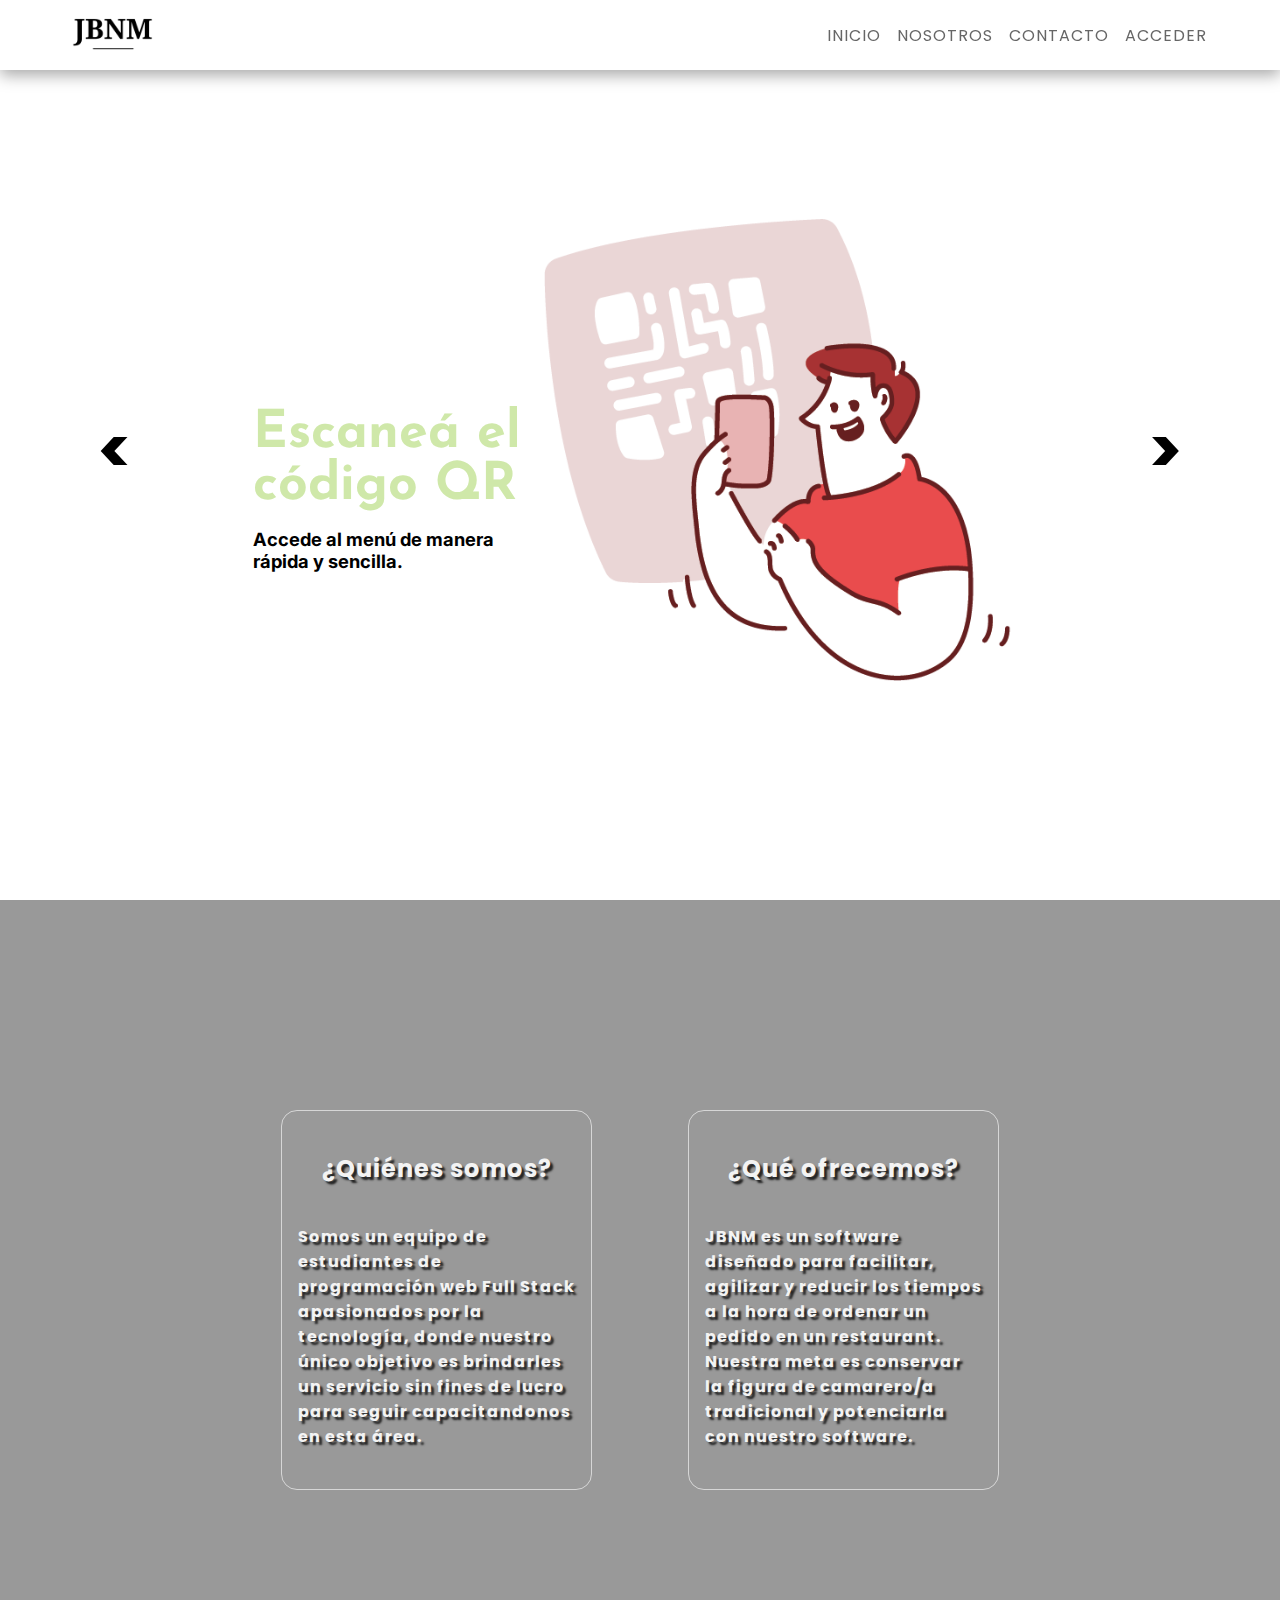
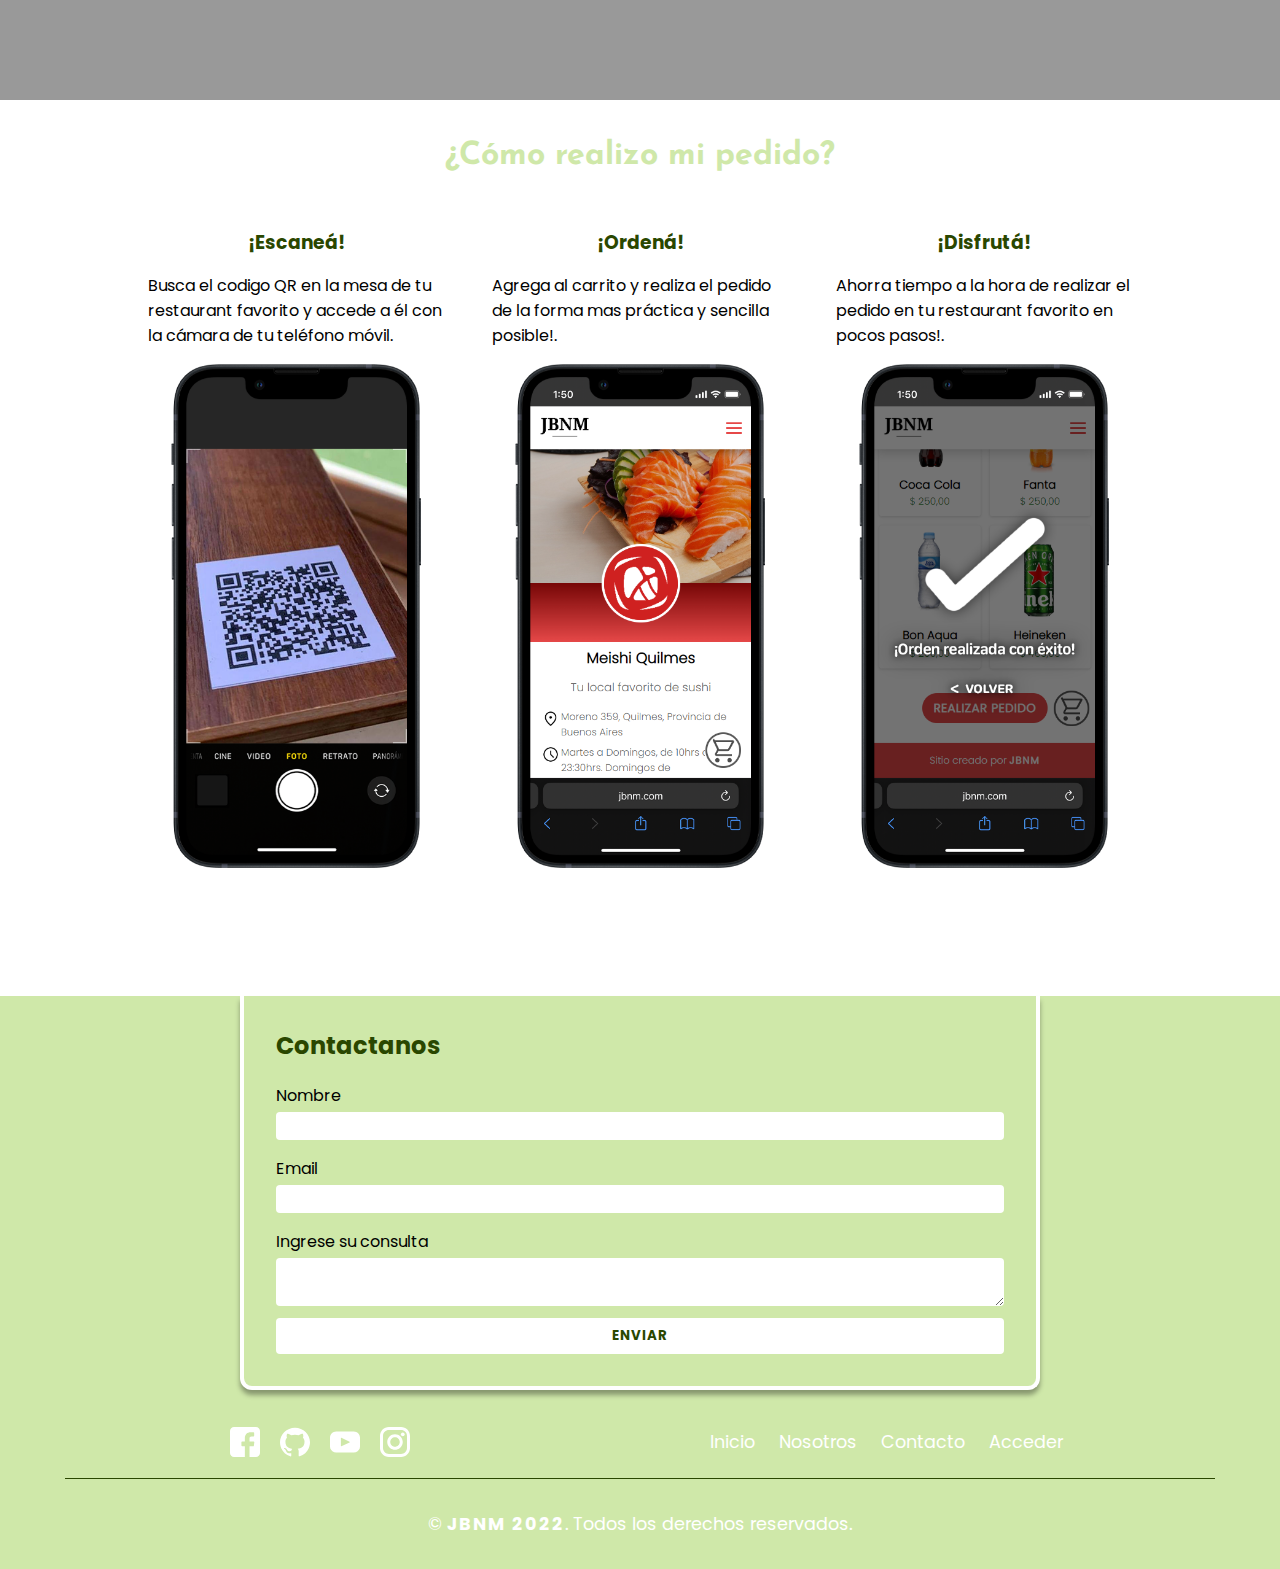
<file: index.html>
<!DOCTYPE html>
<html lang="es">
<head>
    <meta charset="UTF-8">
    <meta http-equiv="X-UA-Compatible" content="IE=edge">
    <meta name="viewport" content="width=device-width, initial-scale=1.0">
    <link rel="stylesheet" href="./styles/styles.css">
    <link rel="icon" href="assets/icons/burgericon.png">
    <title>JBNM</title>
</head>
<body>
    <header class="header">
        <nav class="navbar">
            <div class="flex">
                <a href="#">
                    <img src="assets/images/Blacklogo.png" alt="Logo JBNM" class="nav-logo">
                </a>
                <ul class="nav-menu">
                    <li>
                        <a href="#" class="nav-link">Inicio</a>
                    </li>
                    <li>
                        <a href="about.html" class="nav-link">Nosotros</a>
                    </li>
                    <li>
                        <a href="#form" class="nav-link">Contacto</a>
                    </li>
                    <li>
                        <a href="./login.html" class="nav-link">Acceder</a>
                    </li>
                </ul>
                <div class="hamburger">
                    <span class="bar"></span>
                    <span class="bar"></span>
                    <span class="bar"></span>
                </div>
            </div>
        </nav>
        <div id="headerr"> 
            <ul class="slide">
                <li class="active slider-flex">
                    <div id="slide-text-container">
                        <h2>Escaneá el código QR</h2>
                        <p>Accede al menú de manera rápida y sencilla.</p>
                    </div>
                    <img src="assets/img-slider/slider01.png" alt="Slider 1">
                </li>
                <li class="slider-flex">
                    <div id="slide-text-container">
                        <h2>Realizá tu pedido</h2>
                        <p>Elige y ordena los productos que más te gusten.</p>
                    </div>
                    <img src="assets/img-slider/slider02.png" alt="Slider 2">
                </li>
                <li class="slider-flex">
                    <div id="slide-text-container">
                        <h2>¡Solo queda disfrutar!</h2>
                    </div>
                    <img src="assets/img-slider/slider03.png" alt="Slider 3">
                </li>
            </ul>
                <div class="controls">
                    <button class="prev">&lt;</button>
                    <button class="next">&gt;</button>
                </div>
        </div>
    </header>
    <main>
        <div class="main-width">
            <div class="main-brightness">
            </div>
            <div class="main-grid">
                <section class="main-content">
                    <h2>¿Quiénes somos?</h2>
                    <p>Somos un equipo de estudiantes de programación web Full Stack apasionados por la tecnología, donde nuestro único objetivo es brindarles un servicio sin fines de lucro para seguir capacitandonos en esta área.</p>
                    </section>
                <section class="main-content">
                    <h2>¿Qué ofrecemos?</h2>
                    <p>JBNM es un software diseñado para facilitar, agilizar y reducir los tiempos a la hora de ordenar un pedido en un restaurant. Nuestra meta es conservar la figura de camarero/a tradicional y potenciarla con nuestro software.</p>
                </section>
            </div>
        </div>
        <section class="main-tips">
            <h2 class="section-title">¿Cómo realizo mi pedido?</h2>
            <div class="grid-row">
                <div>
                    <h3>¡Escaneá!</h3>
                    <p>Busca el codigo QR en la mesa de tu restaurant favorito y accede a él con la cámara de tu teléfono móvil.</p>
                    <img src="assets/images/escaneaimg.png" class="main-tips-img" alt="Escanear codigo QR">
                </div>
                <div>
                    <h3>¡Ordená!</h3>
                    <p>Agrega al carrito y realiza el pedido de la forma mas práctica y sencilla posible!.</p>
                    <img src="assets/images/ordenaimg.png" class="main-tips-img" alt="Ordenar pedido">
                </div>
                <div>
                    <h3>¡Disfrutá!</h3>
                    <p>Ahorra tiempo a la hora de realizar el pedido en tu restaurant favorito en pocos pasos!.</p>
                    <img src="assets/images/disfrutaimg.png" class="main-tips-img" alt="Orden confirmada">
                </div>
            </div>
        </section>
    </main>
    <footer>
        <form action="" id="form">
            <h3>Contactanos</h3>
            <label for="name-contact">Nombre</label>
            <input 
                type="text"
                name="name"
                id="name-contact"
                required
                minlength="3"
                maxlength="50"
            >
            <label for="">Email</label>
            <input
                id="email-contact"
                type="email"
                name="email"
                required
                minlength="8"
                >
            <label for="contact-area">Ingrese su consulta</label>
            <textarea 
                name="contact" 
                id="contact-area" 
                required 
                placeholder="Buenas, mi consulta es...">
            </textarea>
            <button>Enviar</button>
        </form>
        <div class="nav-social">
            <ul class="nav-footer">
                <li><a href="#">Inicio</a></li>
                <li><a href="about.html">Nosotros</a></li>
                <li><a href="#form">Contacto</a></li>
                <li><a href="login.html">Acceder</a></li>
            </ul>
            <div class="social">
                <a href="#" 
                    class="facebook" 
                    title="Seguinos en Facebook" 
                    target="_blank">
                </a>
                <a href="#" 
                    class="github" 
                    title="Seguinos en Github" 
                    target="_blank">
                </a>
                <a href="#" 
                    class="youtube" 
                    title="Suscribite a Youtube" 
                    target="_blank">
                </a>
                <a href="#" 
                    class="instagram" 
                    title="Seguinos en Instagram" 
                    target="_blank">
                </a>
            </div>
        </div>
        <p class="copy">
            &copy; <strong>JBNM 2022</strong>. Todos los derechos reservados.
        </p>
    </footer>
    <script src="./scripts/main.js"></script>
</body>
</html>
</file>
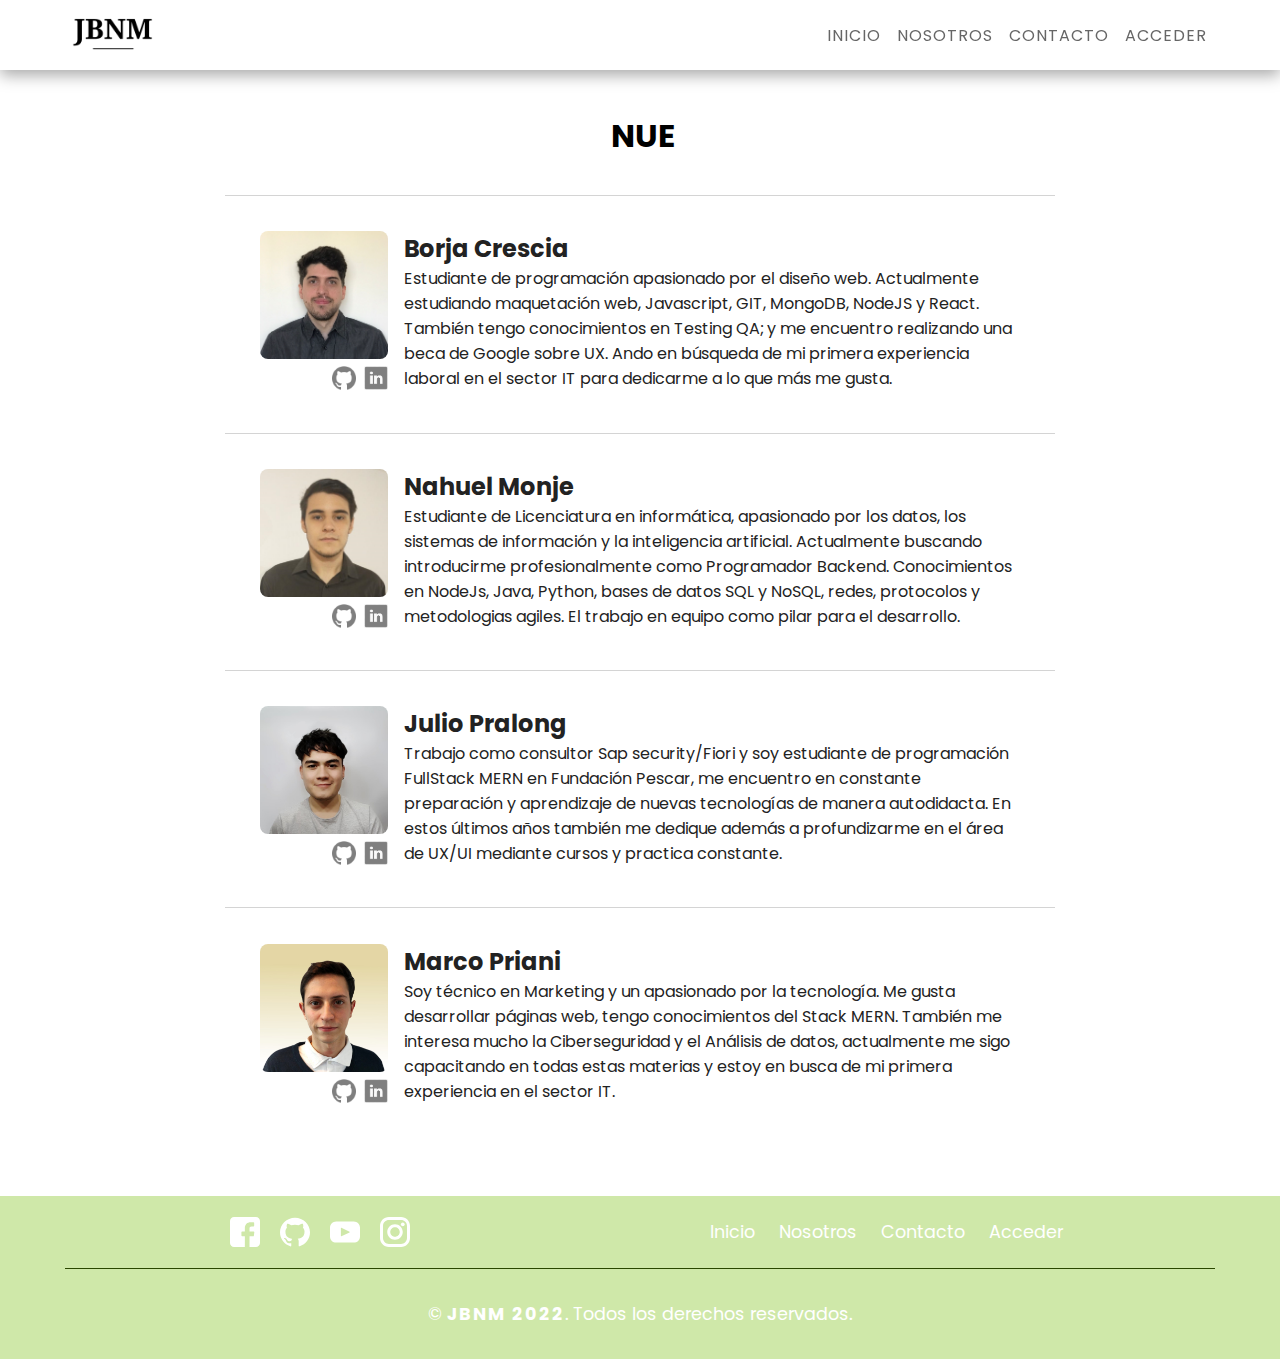
<file: about.html>
<!DOCTYPE html>
<html lang="es">
<head>
    <meta charset="UTF-8">
    <meta http-equiv="X-UA-Compatible" content="IE=edge">
    <meta name="viewport" content="width=device-width, initial-scale=1.0">
    <link rel="stylesheet" href="styles/styles.css">
    <link rel="icon" href="assets/icons/burgericon.png">
    <title>JBNM - Sobre nosotros</title>
</head>
<body>
    <header class="header about">
        <nav class="navbar">
            <div class="flex">
                <a href="#">
                    <img src="assets/images/Blacklogo.png" alt="Logo JBNM" class="nav-logo">
                </a>
                <ul class="nav-menu">
                    <li>
                        <a href="index.html" class="nav-link">Inicio</a>
                    </li>
                    <li>
                        <a href="#" class="nav-link">Nosotros</a>
                    </li>
                    <li>
                        <a href="index.html#form" class="nav-link">Contacto</a>
                    </li>
                    <li>
                        <a href="login.html" class="nav-link">Acceder</a>
                    </li>
                </ul>
                <div class="hamburger">
                    <span class="bar"></span>
                    <span class="bar"></span>
                    <span class="bar"></span>
                </div>
            </div>
        </nav>
    </header>
    <main class="about-width">
        <h1 id="sobre-nosotros">NUESTRO EQUIPO</h1>
        <!-- Sobre nosotros - cada integrante -->
        <section>
            <ul class="box-integrantes">
                <!-- Borja -->
                <li class="flex-card" style="border-top: 1px solid rgb(212, 212, 212);">
                    <div>
                        <img src="assets/images/borja.jpeg" class="foto-perfil" alt="Foto del desarrollador Borja">
                        <div class="icons-flex">
                            <a href="https://github.com/borja-crescia" target="_blank">
                            <img src="assets/icons/github.png" alt="Icono github" class="iconos">
                            </a>
                            <a href="https://www.linkedin.com/in/borja-crescia" 
                            target="_blank">
                            <img src="assets/icons/linkedin.png" alt="Icono linkedin" class="iconos">
                            </a>
                        </div>
                    </div>
                    <div>
                        <h2>Borja Crescia</h2>
                        <p>Estudiante de programación apasionado por el diseño web. Actualmente estudiando maquetación web, Javascript, GIT, MongoDB, NodeJS y React. También tengo conocimientos en Testing QA; y me encuentro realizando una beca de Google sobre UX. Ando en búsqueda de mi primera experiencia laboral en el sector IT para dedicarme a lo que más me gusta.</p>
                    </div>
                </li>
                <!-- Nahuel -->
                <li class="flex-card">
                    <div>
                        <img src="assets/images/Foto_corriculum_cortada_fondo_blanco.jpg" class="foto-perfil" alt="Foto del desarrollador Nahuel">
                        <div class="icons-flex">
                            <a href="https://github.com/monjenahuel" target="_blank">
                            <img src="assets/icons/github.png" alt="Icono github" class="iconos">
                            </a>
                            <a href="https://www.linkedin.com/in/monjenahuel/" target="_blank">
                            <img src="assets/icons/linkedin.png" alt="Icono linkedin" class="iconos">
                            </a>
                        </div>
                    </div>
                    <div>
                        <h2>Nahuel Monje</h2>
                        <p>Estudiante de Licenciatura en informática, apasionado por los datos, los sistemas de información y la inteligencia artificial. Actualmente buscando introducirme profesionalmente como Programador Backend. Conocimientos en NodeJs, Java, Python, bases de datos SQL y NoSQL, redes, protocolos y metodologias agiles. El trabajo en equipo como pilar para el desarrollo.</p>
                    </div>
                </li>
                <!-- Julio -->
                <li class="flex-card">
                    <div>
                        <img src="assets/images/pwp.jpg" class="foto-perfil" alt="Foto del desarrollador Julio">
                        <div class="icons-flex">
                            <a href="https://github.com/JulioPralong" target="_blank">
                            <img src="assets/icons/github.png" alt="Icono github" class="iconos">
                            </a>
                            <a href="https://www.linkedin.com/in/julio-m-pralong-developer" target="_blank">
                            <img src="assets/icons/linkedin.png" alt="Icono linkedin" class="iconos">
                            </a>
                        </div>
                    </div>
                    <div>
                        <h2>Julio Pralong</h2>
                        <p>Trabajo como consultor Sap security/Fiori  y soy estudiante de programación FullStack MERN en Fundación Pescar, me encuentro en constante preparación y aprendizaje de nuevas tecnologías de manera autodidacta. En estos últimos años también me dedique además a profundizarme en el área de UX/UI mediante cursos y practica constante.</p>
                    </div>
                </li>
                <!-- Marco -->
                <li class="flex-card" style="border-bottom: none;">
                    <div>
                        <img src="assets/images/marco-foto.jpeg" class="foto-perfil" alt="Foto del desarrollador Marco">
                        <div class="icons-flex">
                            <a href="https://github.com/MarcoPriani" target="_blank">
                            <img src="assets/icons/github.png" alt="Icono github" class="iconos">
                            </a>
                            <a href="https://github.com/MarcoPriani" target="_blank">
                            <img src="assets/icons/linkedin.png" alt="Icono linkedin" class="iconos">
                            </a>
                        </div>
                    </div>
                    <div>
                        <h2>Marco Priani</h2>
                        <p>Soy técnico en Marketing y un apasionado por la tecnología. Me gusta desarrollar páginas web, tengo conocimientos del Stack MERN. También me interesa mucho la Ciberseguridad y el Análisis de datos, actualmente me sigo capacitando en todas estas materias y estoy en busca de mi primera experiencia en el sector IT.</p>
                    </div>
                </li>
            </ul>
        </section>
    </main>
    <footer>
        <div class="nav-social">
            <ul class="nav-footer">
                <li><a href="index.html">Inicio</a></li>
                <li><a href="#">Nosotros</a></li>
                <li><a href="index.html#form">Contacto</a></li>
                <li><a href="login.html">Acceder</a></li>
            </ul>
            <div class="social">
                <a href="#" 
                    class="facebook" 
                    title="Seguinos en Facebook" 
                    target="_blank">
                </a>
                <a href="#" 
                    class="github" 
                    title="Seguinos en Github" 
                    target="_blank">
                </a>
                <a href="#" 
                    class="youtube" 
                    title="Suscribite a Youtube" 
                    target="_blank">
                </a>
                <a href="#" 
                    class="instagram" 
                    title="Seguinos en Instagram" 
                    target="_blank">
                </a>
            </div>
        </div>
        <p class="copy">
            &copy; <strong>JBNM 2022</strong>. Todos los derechos reservados.
        </p>
    </footer>
    <script src="scripts/write.js"></script>
    <script src="scripts/main.js"></script>
</body>
</html>
</file>
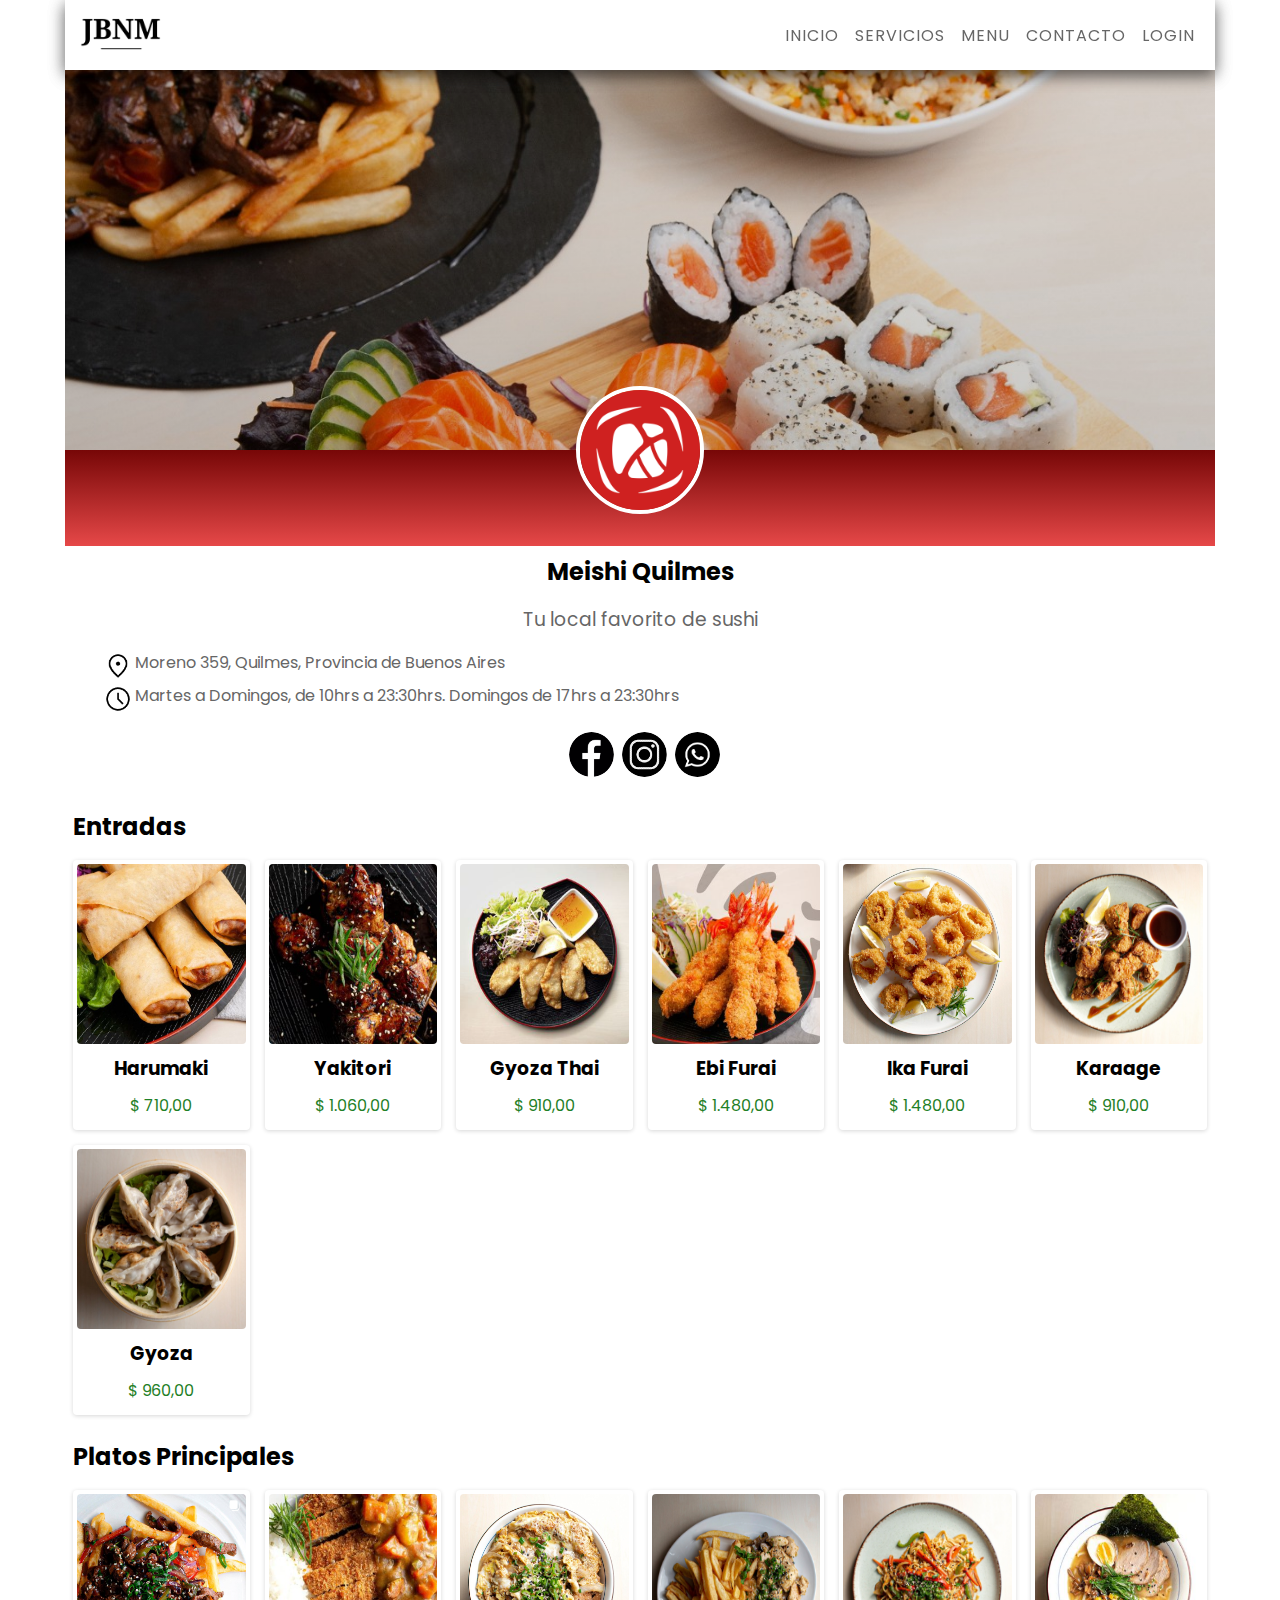
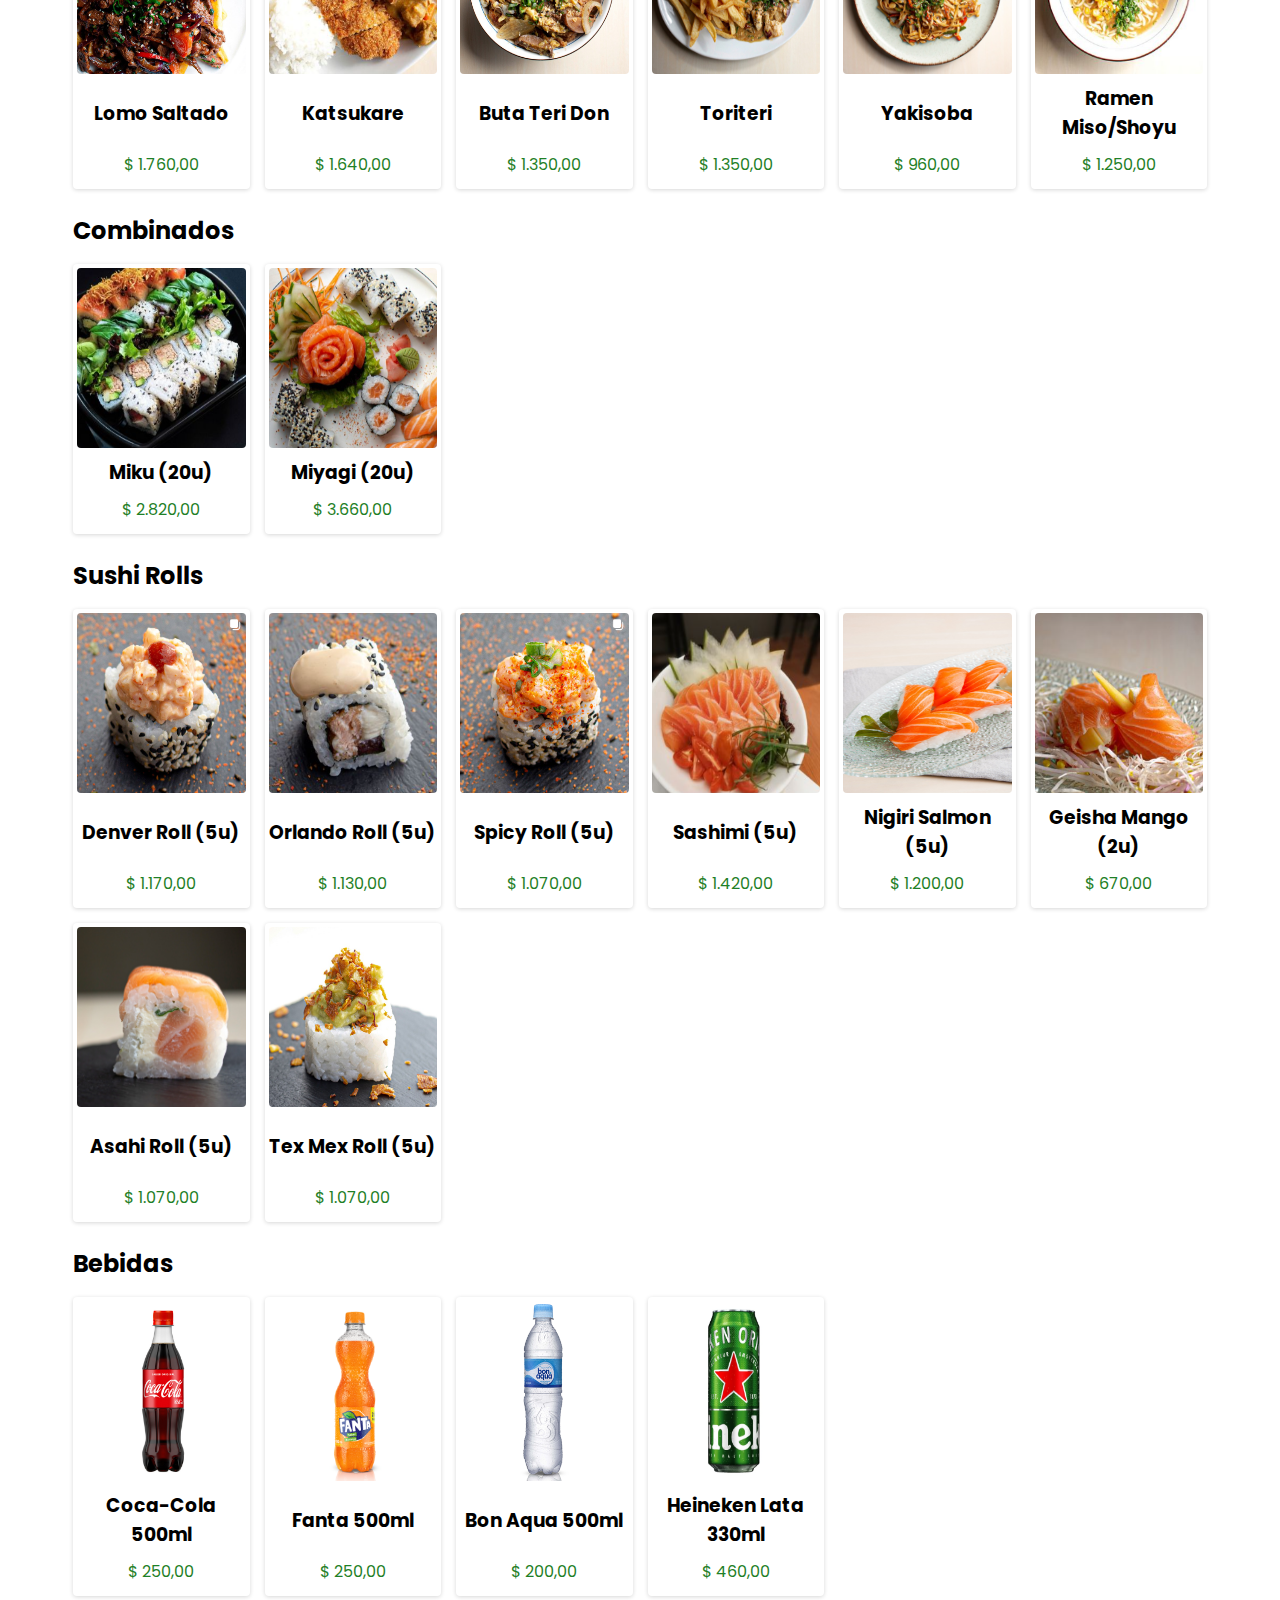
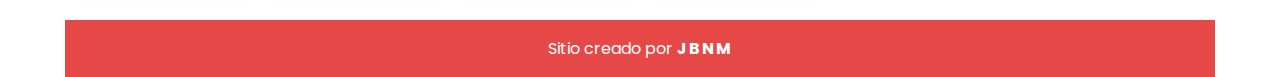
<file: menus.html>
<!DOCTYPE html>
<html lang="es">
<head>
    <meta charset="UTF-8">
    <meta http-equiv="X-UA-Compatible" content="IE=edge">
    <meta name="viewport" content="width=device-width, initial-scale=1.0">
    <title>JBNM Menú</title>
    <link rel="stylesheet" href="styles/menus.css">
</head>
<body>
    <header class="menu-header">
        <nav class="nav container" id="nav">
            <div class="flex-1">
                <div>
                    <a href="index.html">
                        <img src="assets/images/Blacklogo.png" alt="Logo JBNM" class="nav-logo">
                    </a>
                </div>
                <ul class="nav-items">
                    <li><a href="index.html">Inicio</a></li>
                    <li><a href="#">Servicios</a></li>
                    <li><a href="#">Menu</a></li>
                    <li><a href="#form">Contacto</a></li>
                    <li class="a-last-child"><a href="#">Login</a></li>
                </ul>
            </div>
            <div class="flex-2">
                <a href="index.html">
                    <img src="assets/images/Blacklogo.png" alt="Logo JBNM" class="nav-logo">
                </a>
                <a href="#nav" class="nav-hamb">
                    <img src="assets/icons/open-menu.png" alt="Icono Menu">
                </a>
            </div>
        </nav>
    </header>
    <main>
        <section>
            <article>
                <div class="background-logo">
                    <img src="assets/images/sushiavatar.jpg" alt="Logo Meishi Sushi" class="local-logo">
                </div>
                <div class="local-container">
                    <h2 class="local-title center">Meishi Quilmes</h2>
                    <h3 class="local-p center">Tu local favorito de sushi</h3>
                    <div class="info-container">
                        <p class="local-p"> <img src="assets/icons/locationicon.png" alt="Localizacion Icon" class="local-location"> Moreno 359, Quilmes, Provincia de Buenos&nbsp;Aires</p>
                        <p class="local-p"> <img src="assets/icons/timeicon.png" alt="Localizacion Icon" class="local-location"> Martes a Domingos, de 10hrs a 23:30hrs. Domingos de 17hrs&nbsp;a&nbsp;23:30hrs</p>
                    </div>
                    <div class="social-local-container">
                        <div class="social-local">
                            <a href="#" 
                                class="facebook-local"
                                title="Seguinos en Facebook"
                                target="_blank">
                            </a>
                            <a href="#" 
                                class="instagram-local"
                                title="Seguinos en Instagram"
                                target="_blank">
                            </a>
                            <a href="#" 
                                class="whatsapp-local"
                                title="Contactanos por Whatsapp"
                                target="_blank">
                            </a>
                        </div>
                    </div>
                </div>
            </article>
        </section>
        <section>
            <h3 id="category-title">Entradas</h3>
            <div class="product-grid small">
                <div class="local-product">
                    <img src="assets/images/sushiharumaki.png" alt="Harumaki" class="image-container">
                    <h3>Harumaki</h3>
                    <p>$ 710,00</p>
                </div>
                <div class="local-product">
                    <img src="assets/images/sushiyakitori.png" alt="Yakitori" class="image-container">
                    <h3>Yakitori</h3>
                    <p>$ 1.060,00</p>
                </div>
                <div class="local-product">
                    <img src="assets/images/sushigyozathai.png" alt="Gyoza Thai" class="image-container">
                    <h3>Gyoza Thai</h3>
                    <p>$ 910,00</p>
                </div>
                <div class="local-product">
                    <img src="assets/images/sushiebifurai.png" alt="Ebi Furai" class="image-container">
                    <h3>Ebi Furai</h3>
                    <p>$ 1.480,00</p>
                </div>
                <div class="local-product">
                    <img src="assets/images/sushiikafurai.jpg" alt="Ika Furai" class="image-container">
                    <h3>Ika Furai</h3>
                    <p>$ 1.480,00</p>
                </div>
                <div class="local-product">
                    <img src="assets/images/sushikaraage.jpg" alt="Karaage" class="image-container">
                    <h3>Karaage</h3>
                    <p>$ 910,00</p>
                </div>
                <div class="local-product">
                    <img src="assets/images/sushigyoza.jpg" alt="Gyoza" class="image-container">
                    <h3>Gyoza</h3>
                    <p>$ 960,00</p>
                </div>
            </div>
        </section>
        <section>
            <h3 id="category-title">Platos Principales</h3>
            <div class="product-grid small">
                <div class="local-product">
                    <img src="assets/images/sushilomosaltado.png" alt="Lomo Saltado" class="image-container">
                    <h3>Lomo Saltado</h3>
                    <p>$ 1.760,00</p>
                </div>
                <div class="local-product">
                    <img src="assets/images/sushikatsukare.png" alt="Katsu Kare" class="image-container">
                    <h3>Katsukare</h3>
                    <p>$ 1.640,00</p>
                </div>
                <div class="local-product">
                    <img src="assets/images/sushibutateridon.jpg" alt="Buta Teri Don" class="image-container">
                    <h3>Buta Teri Don</h3>
                    <p>$ 1.350,00</p>
                </div>
                <div class="local-product">
                    <img src="assets/images/sushitoriteri.jpg" alt="Toriteri" class="image-container"> 
                    <h3>Toriteri</h3>
                    <p>$ 1.350,00</p>
                </div>
                <div class="local-product">
                    <img src="assets/images/sushiyakisoba.jpg" alt="Yakisoba" class="image-container">
                    <h3>Yakisoba</h3>
                    <p>$ 960,00</p>
                </div>
                <div class="local-product">
                    <img src="assets/images/sushiramen.png" alt="Ramen Miso/Shoyu" class="image-container">
                    <h3>Ramen Miso/Shoyu</h3>
                    <p>$ 1.250,00</p>
                </div>
            </div>
        </section>
        <section>
            <h3 id="category-title">Combinados</h3>
            <div class="product-grid small">
                <div class="local-product">
                    <img src="assets/images/sushimiku.png" alt="Miku" class="image-container">
                    <h3>Miku (20u)</h3>
                    <p>$ 2.820,00</p>
                </div>
                <div class="local-product">
                    <img src="assets/images/sushimiyagi.png" alt="Miyagi" class="image-container">
                    <h3>Miyagi (20u)</h3>
                    <p>$ 3.660,00</p>
                </div>
            </div>
        </section>
        <section>
            <h3 id="category-title">Sushi Rolls</h3>
            <div class="product-grid small">
                <div class="local-product">
                    <img src="assets/images/sushidenver.png" alt="Denver Roll" class="image-container">
                    <h3>Denver Roll (5u)</h3>
                    <p>$ 1.170,00</p>
                </div>
                <div class="local-product">
                    <img src="assets/images/sushiorlando.png" alt="Orlando Roll" class="image-container">
                    <h3>Orlando Roll (5u)</h3>
                    <p>$ 1.130,00</p>
                </div>
                <div class="local-product">
                    <img src="assets/images/sushispicy.png" alt="Spicy Roll" class="image-container">
                    <h3>Spicy Roll (5u)</h3>
                    <p>$ 1.070,00</p>
                </div>
                <div class="local-product">
                    <img src="assets/images/sushisashimi.png" alt="Sashimi" class="image-container">
                    <h3>Sashimi (5u)</h3>
                    <p>$ 1.420,00</p>
                </div>
                <div class="local-product">
                    <img src="assets/images/sushinigiri.jpg" alt="Nigiri" class="image-container">
                    <h3>Nigiri Salmon (5u)</h3>
                    <p>$ 1.200,00</p>
                </div>
                <div class="local-product">
                    <img src="assets/images/sushigeisha.png" alt="Geisha" class="image-container">
                    <h3>Geisha Mango (2u)</h3>
                    <p>$ 670,00</p>
                </div>
                <div class="local-product">
                    <img src="assets/images/sushiasahi.png" alt="Asahi Roll" class="image-container">
                    <h3>Asahi Roll (5u)</h3>
                    <p>$ 1.070,00</p>
                </div>
                <div class="local-product">
                    <img src="assets/images/sushitexmex.png" alt="Tex Mex Roll" class="image-container">
                    <h3>Tex Mex Roll (5u)</h3>
                    <p>$ 1.070,00</p>
                </div>
            </div>
        </section>
        <section>
            <h3 id="category-title">Bebidas</h3>
            <div class="product-grid small">
                <div class="local-product">
                    <img src="assets/images/sushicoca.png" alt="Coca-Cola" class="image-container">
                    <h3>Coca-Cola 500ml</h3>
                    <p>$ 250,00</p>
                </div>
                <div class="local-product">
                    <img src="assets/images/sushifanta.png" alt="Fanta" class="image-container">
                    <h3>Fanta 500ml</h3>
                    <p>$ 250,00</p>
                </div>
                <div class="local-product">
                    <img src="assets/images/sushiagua.png" alt="Agua Bon Aqua" class="image-container">
                    <h3>Bon Aqua 500ml</h3>
                    <p>$ 200,00</p>
                </div>
                <div class="local-product">
                    <img src="assets/images/sushiheineken.png" alt="Heineken" class="image-container">
                    <h3>Heineken Lata 330ml</h3>
                    <p>$ 460,00</p>
                </div>
            </div>
        </section>
        <section>
            <button class="buy-button">REALIZAR PEDIDO</button>
        </section>
        <section>
            <img src="assets/icons/cart.png" alt="Ver Mi Carrito" class="cart">
        </section>
    </main>
    <footer>
        <section>
            <p>Sitio creado por <strong style="letter-spacing: 2px;">JBNM</strong></p>
        </section>
    </footer>
</body>
</html>
</file>
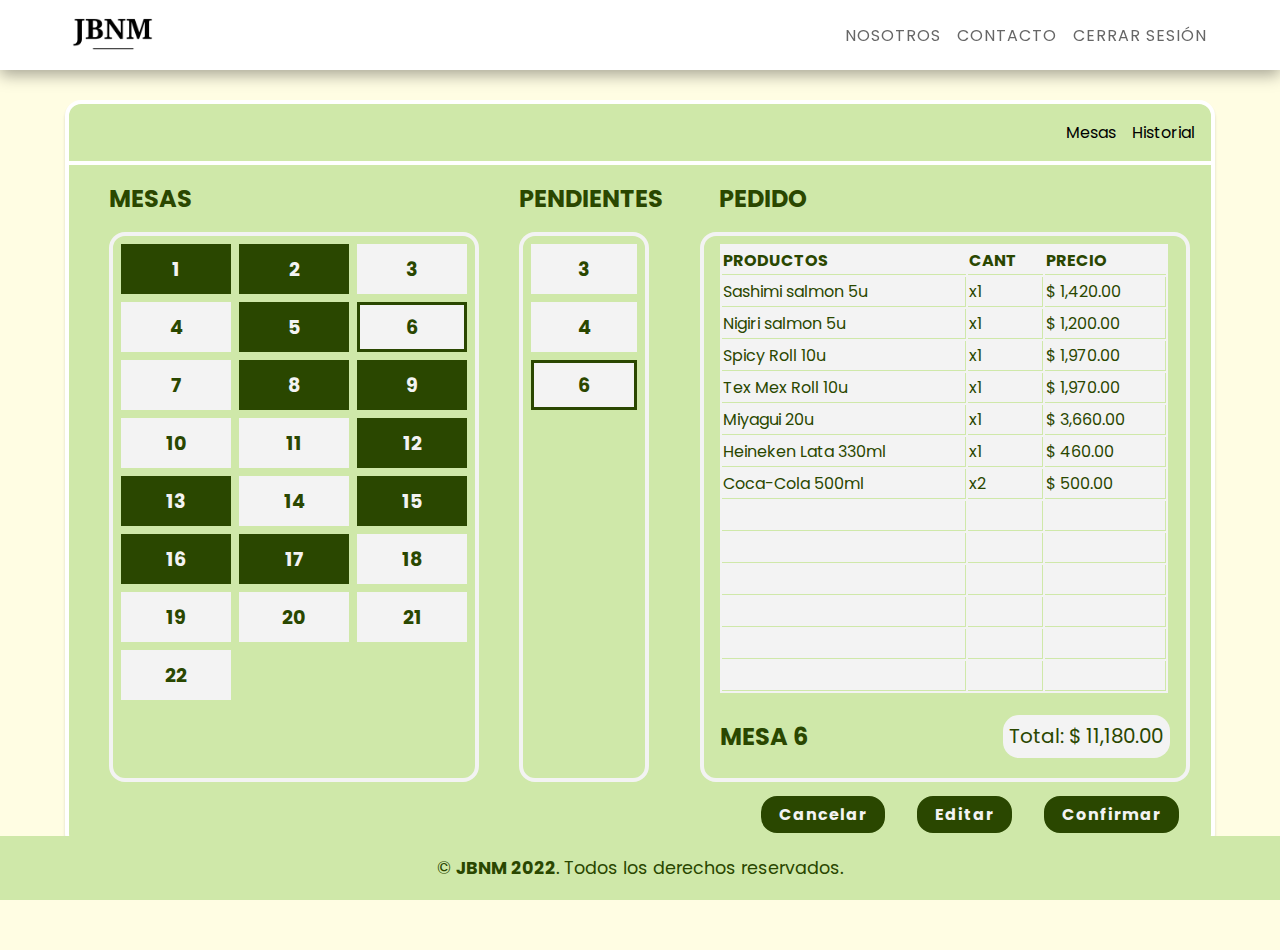
<file: profilemanagement.html>
<!DOCTYPE html>
<html lang="es">
<head>
    <meta charset="UTF-8">
    <meta http-equiv="X-UA-Compatible" content="IE=edge">
    <meta name="viewport" content="width=device-width, initial-scale=1.0">
    <title>JBNM - Administración de cuenta</title>
    <link rel="stylesheet" href="styles/profilemanagement.css">
    <link rel="icon" href="assets/icons/burgericon.png">
</head>
<body>
    <header class="header">
        <nav class="navbar">
            <div class="flex">
                <a href="index.html">
                    <img src="assets/images/Blacklogo.png" alt="Logo JBNM" class="nav-logo">
                </a>
                <ul class="nav-menu">
                    <li>
                        <a href="about.html" class="nav-link">Nosotros</a>
                    </li>
                    <li>
                        <a href="index.html#form" class="nav-link">Contacto</a>
                    </li>
                    <li>
                        <a href="login.html" class="nav-link">Cerrar sesión</a>
                    </li>
                </ul>
                <div class="hamburger">
                    <span class="bar"></span>
                    <span class="bar"></span>
                    <span class="bar"></span>
                </div>
            </div>
        </nav>
    </header>
    <main>
        <div class="flex-row">
            <section class="window-container">
                <div class="window-nav">
                    <ul>
                        <li>Mesas</li>
                        <li>Historial</li>
                    </ul>
                </div>
                <div class="window-main">
                    <div>
                        <h2 class="window-titles">MESAS</h2>
                        <section class="tables">
                            <div style="background-color: #2a4700; color: rgb(243, 243, 243);">1</div>
                            <div style="background-color: #2a4700; color: rgb(243, 243, 243);">2</div>
                            <div>3</div>
                            <div>4</div>
                            <div style="background-color: #2a4700; color: rgb(243, 243, 243);">5</div>
                            <div style="border: 3px solid #2a4700;">6</div>
                            <div>7</div>
                            <div style="background-color: #2a4700; color: rgb(243, 243, 243);">8</div>
                            <div style="background-color: #2a4700; color: rgb(243, 243, 243);">9</div>
                            <div>10</div>
                            <div>11</div>
                            <div style="background-color: #2a4700; color: rgb(243, 243, 243);">12</div>
                            <div style="background-color: #2a4700; color: rgb(243, 243, 243);">13</div>
                            <div>14</div>
                            <div style="background-color: #2a4700; color: rgb(243, 243, 243);">15</div>
                            <div style="background-color: #2a4700; color: rgb(243, 243, 243);">16</div>
                            <div style="background-color: #2a4700; color: rgb(243, 243, 243);">17</div>
                            <div>18</div>
                            <div>19</div>
                            <div>20</div>
                            <div>21</div>
                            <div>22</div>
                        </section>
                    </div>
                    <div>
                        <h2 class="window-titles">PENDIENTES</h2>
                        <section class="pending-order">
                            <div>3</div>
                            <div>4</div>
                            <div style="border: 3px solid #2a4700;">6</div>
                        </section>
                    </div>
                    <div>
                        <h2 class="window-titles">PEDIDO</h2>
                        <section class="order">
                            <table class="order-items">
                                <thead>
                                    <tr>
                                        <th>PRODUCTOS</th>
                                        <th>CANT</th>
                                        <th>PRECIO</th>
                                    </tr>
                                </thead>
                                <tbody>
                                    <tr>
                                        <td>Sashimi salmon 5u</td>
                                        <td>x1</td>
                                        <td>$ 1,420.00</td>
                                    </tr>
                                    <tr>
                                        <td>Nigiri salmon 5u</td>
                                        <td>x1</td>
                                        <td>$ 1,200.00</td>
                                    </tr>
                                    <tr>
                                        <td>Spicy Roll 10u</td>
                                        <td>x1</td>
                                        <td>$ 1,970.00</td>
                                    </tr>
                                    <tr>
                                        <td>Tex Mex Roll 10u</td>
                                        <td>x1</td>
                                        <td>$ 1,970.00</td>
                                    </tr>
                                    <tr>
                                        <td>Miyagui 20u</td>
                                        <td>x1</td>
                                        <td>$ 3,660.00</td>
                                    </tr>
                                    <tr>
                                        <td>Heineken Lata 330ml</td>
                                        <td>x1</td>
                                        <td>$ 460.00</td>
                                    </tr>
                                    <tr>
                                        <td>Coca-Cola 500ml</td>
                                        <td>x2</td>
                                        <td>$ 500.00</td>
                                    </tr>
                                    <tr>
                                        <td></td>
                                        <td></td>
                                        <td></td>
                                    </tr>
                                    <tr>
                                        <td></td>
                                        <td></td>
                                        <td></td>
                                    </tr>
                                    <tr>
                                        <td></td>
                                        <td></td>
                                        <td></td>
                                    </tr>
                                    <tr>
                                        <td></td>
                                        <td></td>
                                        <td></td>
                                    </tr>
                                    <tr>
                                        <td></td>
                                        <td></td>
                                        <td></td>
                                    </tr>
                                    <tr>
                                        <td></td>
                                        <td></td>
                                        <td></td>
                                    </tr>
                                </tbody>
                            </table>
                            <div>
                                <h3>MESA 6</h3>
                                <p>Total: $ 11,180.00</p>
                            </div>
                        </section>
                    </div>
                </div>
                <div class="window-footer">
                    <button>Cancelar</button>
                    <button>Editar</button>
                    <button>Confirmar</button>
                </div>
            </section>
        </div>
    </main>
    <footer>
        <p>
            &copy; <strong>JBNM 2022</strong>. Todos los derechos reservados.
        </p>
    </footer>
    <script src="./scripts/main.js"></script>
</body>
</html>
</file>
<file: styles/styles.css>
@import url('https://fonts.googleapis.com/css2?family=Inter:wght@100&family=Josefin+Sans&family=Poppins:wght@100;300&family=Roboto:wght@100&display=swap');


* {
    margin: 0;
    padding: 0;
    font-family: 'Poppins', sans-serif;
    box-sizing: border-box;
}
:root{
    --first: #c21010;
    --second: #e64848;
    --third: #fffde3;
    --four: #cfe8a9;
}

html {
	scroll-behavior: smooth;
}

li {
    list-style: none;
}

a {
    text-decoration: none;
}

/* .header{
    border-bottom: 1px solid var(--first);
} */



.navbar {
    background-color: #fff;
    box-shadow: rgba(0, 0, 0, 0.35) 0px 5px 15px;
    padding-right: 1rem;
    height: 70px;
    width: 100%;
    position: fixed;
    z-index: 2;
    top: 0;
}
.flex{
    height: 70px;
    max-width: 1150px;
    margin: auto;
    display: flex;
    justify-content: space-between;
    align-items: center;
}

.nav-menu {
    height: 100%;
    display: flex;
    flex-direction: row;
    justify-content: flex-end;
    align-items: center;
    gap: 1rem;
    list-style: none;
}

.nav-link{
    text-decoration: none;
    color: #666;
    text-transform: uppercase;
    letter-spacing: 1px;
}

.nav-link:hover{
    text-align: center;
    transition: all .25s ease;
    font-weight: bold;
}

.nav-logo{
    height: 7rem;
    width: 7rem;
    margin-top: 1rem;
}
/* MENU HAMBURGUESA --------------------------------------- */

.hamburger {
    display: none;
}

.bar {
    display: block;
    width: 25px;
    height: 3px;
    margin: 5px auto;
    -webkit-transition: all 0.3s ease-in-out;
    transition: all 0.3s ease-in-out;
    background-color: var(--second);
}

/* SLIDER --------------------------------------------------*/

#headerr{
    position: relative;
    margin: auto;
    min-height: min(100vh, 900px);
    max-width: 1150px;
    list-style: none;
    z-index: 1;
}

#headerr button{
    position: absolute;
    top: 0;
    bottom: 0;
    border: none;
    color: rgb(0, 0, 0);
    font-weight: bold;
    background-color: transparent;
    padding: 2rem;
    font-size: min(5vh + 1.2rem);
}
#headerr button.prev{
    left: 0;
    cursor: pointer;

}
#headerr button.next{
    right: 0;
    cursor: pointer;
}

#slide-text-container{
    background: #fff;
    width: 275px;
    height: 160px;
    margin-top: 5rem;
    display: flex;
    flex-direction: column;
    justify-content: center;
    align-items: center;
    gap: 1rem;
}
#slide-text-container h2{
    background: #fff;
    font-family: 'Josefin Sans', sans-serif;
    font-size: 3.25rem;
    color: var(--four);
}
#slide-text-container p{
    background: #fff;
    font-family: 'Inter', sans-serif;
    font-size: 1.15rem;
    font-weight: bold;
}

.slide li{
    position: absolute;
    top: 0;
    left: 0;
    width: 100%;
    height: 100%;
    opacity: 0;
    transition: all .5s ease;
}
.slide li.active{
    opacity: 1;
}

.slider-flex{
    width: 100%;
    height: 100%;
    display: flex;
    flex-direction: row;
    flex-wrap: wrap;
    justify-content: center;
    align-items: center;
}
.slider-flex img{
    padding: 1rem;
    display: block;
    min-width: 250px;
    min-height: 250px;
    max-height: 500px;
    max-width: 500px;
}

/* CONTENIDO PRINCIPAL --------------------------------------- */

    /* ¿QUIENES SOMOS? ¿QUE OFRECEMOS? */
    .main-width{
        position: relative;
        height: 800px;
        width: 100%;
        background-image: url('../assets/images/fondoindex.png');
        background-repeat: no-repeat;
        background-size: cover;
        background-attachment: fixed;
    }
    .main-brightness{
        position: absolute;
        top: 0;
        width: 100%;
        height: 100%;
        background-color: #000; 
        opacity: .4;
        /* z-index: 1; */
    }
    .main-grid{
        position: relative;
        z-index: 1;
        height: 100%;
        max-width: 750px;
        margin: auto;
        padding: 1rem;
        display: grid;
        grid-template-columns: repeat(auto-fill, minmax(240px, 1fr));
        grid-auto-rows: minmax(380px, auto);
        grid-auto-flow: dense;
        gap: 6rem;
        /* backdrop-filter: brightness(50%); */
    }
    .main-content{
        height: 380px;
        align-self: center;
        justify-self: center;
        background-color: transparent;
        font-weight: bold;
        letter-spacing: 1px;
        text-shadow: 3px 3px 2px #222;
        color: rgb(243, 243, 243);
        margin: 2rem auto;
        padding: .1rem 1rem;
        display: flex;
        flex-direction: column;
        justify-content: space-evenly;
        flex-wrap: wrap;
        align-items: center;
        border: 1px solid #fff9;
        border-radius: 1rem;
    }



    /* ¿COMO REALIZO MI PEDIDO?--------------------- */
    .main-tips{
        height: 900px;
    }
    .main-tips-img{
        width: 250px;
    }
    .grid-row{
        max-width: 1000px;
        margin: .5rem auto 3rem;
        display: grid;
        grid-template-columns: repeat(auto-fill, minmax(235px, 1fr));
        grid-auto-rows: minmax(100px, auto);
        gap: 2rem;
    }

    .section-title{
        font-family: 'Josefin Sans', 'Poppins', sans-serif;
        font-size: 2rem;
        color: var(--four);
        text-align: center;
        padding: 2.5rem;
    }

    .grid-row div{
        padding: .5rem;
        display: flex;
        flex-direction: column;
        justify-content: flex-start;
        align-items: center;
        gap: 1rem;
        height: 630px;
    }
    .grid-row div h3{
        color: #2a4700;
    }
    .grid-row div p{
        max-width: 300px;
        max-height: 100px;
    }

/* PIE DE PAGINA ---------------------------------------------*/

#form{
    position: relative;
    z-index: 1;
    background-color: var(--four);
    margin: auto;
    margin-top: -.25rem;
    max-width: 800px;
    padding: 2rem;
    border: .25rem solid #fff;
    border-top: none;
    border-bottom-left-radius: .75rem;
    border-bottom-right-radius: .75rem;
    box-shadow: rgba(0, 0, 0, 0.35) 0px 5px 5px;
    display: flex;
    flex-wrap: wrap;
    flex-direction: column;
    gap: .25rem;
}
#form h3{
    margin-bottom: 1rem;
    font-size: 1.5rem;
    color: #2a4700;
}
#form input{
    padding: .25rem;
    margin-bottom: .75rem;
    border-radius: .25rem;
    border: none;
}
#form input:focus {
    border: none;
    font-weight: bold;
}

#form textarea{
    max-width: 100%;
    max-height: 6rem;
    padding: .25rem;
    border-radius: .25rem;
    border: none;
}
#form button{
    cursor: pointer;
    font-weight: bold;
    letter-spacing: 1px;
    margin-top: .5rem;
    border-radius: .25rem;
    padding: .5rem 1.5rem;
    text-transform: uppercase;
    color: #2a4700;
    background-color: #fff;
    border: none;
}
#form button:hover{
    transition: all .25s ease;
    color: #fff;
    background-color: #2a4700;
}

footer{
    background-color: var(--four);
    padding: 2rem;
    padding-top: 0;
}

/* COPYRIGHT ---------------------- */
.copy{
    font-size: 1.1rem;
    color: #fff;
    padding-top: 1rem;
    text-align: center;
}
.copy strong{
    letter-spacing: 2px;
}

/* NAV SOCIAL */
.nav-social{
    margin: auto;
    max-width: 1150px;
    max-height: 200px;
    margin: 1rem auto;
    display: flex;
    flex-direction: row-reverse;
    flex-wrap: wrap;
    justify-content: space-around;
    align-items: center;
    border-bottom: 1px solid #2a4700;
    padding: .5rem;
}
    /* Nav footer */
    .nav-footer{
        display: flex;
        flex-wrap: wrap;
        gap: 1.5rem;
    }
    .nav-footer li a:hover{
        border-bottom: 1px solid #fff;
    }
    .nav-footer li a{
        font-size: 1.1rem;
        color: #fff;
    }
    /* Redes Sociales */
    .social{
        padding: .5rem;
        display: flex;
        gap: 10px;
    }
    .social a{
        width: 40px;
        height: 40px;
        border-radius: 4px;
        background-color: var(--four);
        background-position: center;
        background-size: 30px;
        background-repeat: no-repeat;
    }
    .social a:hover{
        background-size: 40px;
    }

    .facebook{
        background-image: url('../assets/icons/facebook.svg');
    }
    .github{
        background-image: url('../assets/icons/github.svg');
    }
    .youtube{
        background-image: url('../assets/icons/youtube.svg');
    }
    .instagram{
        background-image: url('../assets/icons/instagram.svg');
    }

/*Login*/

.center{
    margin-bottom: 15vw;
    margin-top: 11vw;
    height: 75vh;
}
.backg{
    background-image: linear-gradient(rgba(0, 0, 0, 0.5), rgba(0, 0, 0, 0.5)), url(../assets/images/W0l.gif);
    background-repeat: no-repeat;
    background-size: cover;
    overflow-y: hidden;
}
.fix{
    position:fixed;
}

.foot{
    position: fixed;
    bottom: 0;
    padding: 2rem;
    padding-top: 15px;
    width: 100%;
    margin-top: 1rem;
}
.color{
    color:#2a4700
}

#left{
    margin-left: 4px;
}

/* SOBRE NOSOTROS ESTILO */

.about-width h1{
    text-align: center;
    margin-top: 7rem;
}
.sobre-nosotros-integrantes{
    display: flex;
    justify-content: space-between;
}
.foto-perfil{
    border-radius: .5rem;
    height: 8rem;
    width: 8rem;
}

.box-integrantes{
    margin: auto;
    gap: 1rem;
    min-width: 360px;
    max-width: 900px;
    color: #222;
    padding: 2.2rem;
}
.flex-card{
    display: flex;
    gap: 1rem;
    border-bottom: 1px solid rgb(212, 212, 212);
    padding: 2.2rem;
}

.flex-card p{
    font-size: 1rem;
}
.flex-card a img:hover{
    transform: scale(1.2);
    opacity: 1;
}
.icons-flex{
    display: flex;
    justify-content: flex-end;
    gap: .5rem;
}
.iconos{
    gap: .5rem;
    height: 1.5rem;
    opacity: .5;
}

.about-width{
    margin: auto;
    max-width: 1160px;
}

/* SMALL DEVICES ------------------------------- */

@media only screen and (max-width: 768px) {
    .nav-menu {
        position: fixed;
        left: -100%;
        top: 1rem;
        background: linear-gradient(to bottom, #fff, #fff, rgb(207, 207, 207));
        opacity: .9;
        width: 100%;
        height: 100%;
        transition: 0.3s;
        font-size: 2rem;
        display: flex;
        flex-direction: column;
        justify-content: center;
        text-align: center;
        gap: 4rem;
    }

    .nav-menu.active {
        left: 0;
    }

    .hamburger {
        display: block;
        cursor: pointer;
    }

    .hamburger.active .bar:nth-child(2) {
        opacity: 0;
    }

    .hamburger.active .bar:nth-child(1) {
        -webkit-transform: translateY(8px) rotate(45deg);
        transform: translateY(8px) rotate(45deg);
    }

    .hamburger.active .bar:nth-child(3) {
        -webkit-transform: translateY(-8px) rotate(-45deg);
        transform: translateY(-8px) rotate(-45deg);
    }

    .backg{
        background-image: linear-gradient(rgba(0, 0, 0, 0.5), rgba(0, 0, 0, 0.5)), url(../assets/images/W0l.gif);
        background-repeat: repeat;
        background-size: cover;
        overflow-y: scroll;
    }

    .center{
        margin-bottom: 25vw;
        margin-top: 17vw;
        height: 45vh;
    }

    /* MAIN CONTENT ------------------- */
    .main-width {
        background-attachment: unset;
    }
    .main-grid{
        gap: 1rem;
    }
    .main-content{
        border: none;
    }

    /* ¿COMO REALIZO MI PEDIDO? */
    .main-tips{
        height: 100%;
    }

    /* SOBRE NOSOTROS */
    .about-width h1{
        margin-bottom: -1rem;
    }
    .flex-card{
        padding: .75rem;
        margin-top: 1rem;
        display: flex;
        flex-direction: column;
        justify-content: center;
        gap: 0;
    }
    .icons-flex{
        margin-top: .5rem;
        justify-content: flex-start;
    }
}
</file>
<file: styles/menus.css>
@import url('https://fonts.googleapis.com/css2?family=Poppins:wght@100;300&family=Roboto:wght@100&display=swap');
*{
    box-sizing: border-box;
    font-family: 'Poppins', sans-serif;
}
body,
h1,
h2,
h3,
header,
nav,
ul,
footer{
    margin: 0;
}

:root{
    --first: #c21010;
    --second: #e64848;
    --third: #fffde3;
    --four: #cfe8a9;
    --five: #770707;
    --box: 250px;
}

/* CABECERA---------------------------- */

.flex-2{
    background-color: #fff;
    box-shadow: rgba(0, 0, 0, 0.35) 0px 5px 15px;
    max-width: 1150px;
    width: 100%;
    height: 70px;
    position: fixed;
    z-index: 2;
    top: 0;
    display: flex;
    flex-direction: row;
    justify-content: space-between;
    align-items: center;
}
.menu-header{
    position: relative;
    margin: auto;
    background-image: linear-gradient(rgba(0, 0, 0, 0.1), rgba(0, 0, 0, 0.2)),
    url('../assets/images/sushifondo2.jpg');
    background-size: cover;
    background-repeat: no-repeat;
    height: 50vh;
    max-width: 1150px;
    color: #fff;
    /* opacity: .9; */
}
.nav-items{
    display: none;
}
.menu-header div p{
    display: none;
}
.nav-logo{
    height: 7rem;
    width: 7rem;
    margin-top: 1rem;
}
.nav-hamb{
    margin: 1rem;
}
.container{
    display: flex;
    flex-wrap: wrap;
    justify-content: space-between;
}

/* LOCAL INFORMACION ------------------------------------------- */

.background-logo{
    display: flex;
    justify-content: center;
    position: relative;
    margin: auto;
    background: linear-gradient(var(--five), var(--second));
    background-color: var(--five);
    max-width: 1150px;
    height: 6rem;
}

.local-container{
    max-width: 1150px;
    margin: auto;
    display: flex;
    flex-direction: column;
    align-items: center;
}
.local-logo{
    position: absolute;
    z-index: 1;
    display: block;
    margin-top: -4rem;
    width: 8rem;
    height: 8rem;
    border-radius: 50%;
    border: .25rem solid white;
}

.center{
    text-align: center;
}
.local-title,
.local-p{
    margin: .5rem;
}
.info-container{
    width: 95%;
}

.local-p{
    font-weight: 400;
    color: #666;
}
.local-location{
    margin: .15rem;
    float: left;
    width: 28px;
    height: 28px;
}

.social-local-container{
    margin: 1rem 0;
    /* padding: .5rem; */
}
.social-local{
    margin: auto;
    margin-left: .5rem;
    position: relative;
    z-index: 1;
    display: flex;
    justify-content: flex-start;
    gap: .5rem;
}
.social-local a{
    width: 45px;
    height: 45px;
    background-size: 45px;
    background-repeat: no-repeat;
    background-color: #fff;
    background-position: center;
    border-radius: 50%;
}
.social-local a:hover{
    opacity: .75;
    transition: all .25s ease;
}
.facebook-local{
    background-image: url('../assets/icons/facebookpng.png');
}
.instagram-local{
    background-image: url('../assets/icons/instagrampng.png');
}
.whatsapp-local{
    background-image: url('../assets/icons/whatsapppng.png');
}

/* MENU ---------------------------------------------------------- */

main section{
    margin: auto;
    max-width: 1150px;
}
#category-title{
    margin: .5rem;
    padding-top: .5rem;
    font-size: 1.5rem;
}
.big{
    --box: 300px;
}
.small{
    --box: 150px;
}
.product-grid{
    display: grid;
    grid-template-columns: repeat(auto-fill, minmax(min(100%, var(--box)), 1fr));
    grid-auto-rows: minmax(100px, 1fr);
    gap: 15px;
    padding: .5rem;
}
.local-product{
    padding: .25rem;
    display: flex;
    flex-direction: column;
    justify-content: space-between;
    align-items: center;
    border-radius: .25rem;
    gap: 10px;
    box-shadow: rgba(0, 0, 0, 0.16) 0px 1px 4px;
    cursor: pointer;
}
.image-container{
    /* background-image: url(../assets/images/sushiramen.png); */
    /* background-position: center;
    background-size: cover; */
    width: 100%;
    height: 180px;
    border-radius: .25rem;
}
.local-product p{
    margin: 0;
    margin-bottom: .5rem;
    color: #1f8027;
}
.local-product h3{
    text-align: center;
}
.local-product:hover{
    transition: all .5s ease;
    box-shadow: rgba(0, 0, 0, 0.3) 0px 19px 38px, rgba(0, 0, 0, 0.22) 0px 15px 12px;
}

.buy-button{
    display: block;
    margin: 2rem auto;
    padding: .5rem 1rem;
    background-color: var(--second);
    font-family: 'Poppins';
    font-weight: 700;
    font-size: larger;
    letter-spacing: 1px;
    color: #fff;
    border-radius: 1.5rem;
    border: 2px solid var(--second);
    cursor: pointer;
}
.buy-button:hover{
    transition: all .5s ease;
    background-color: #fff;
    border: 2px solid var(--second);
    color: var(--second);
}

.cart{
    background-color: #fff;
    border: .2rem solid #111;
    border-radius: 50%;
    padding: .1rem;
    position: fixed;
    bottom: 0;
    right: 0;
    margin: 1rem;
    cursor: pointer;
    opacity: .7;
}
/* PIE DE PAGINA -------------------------------------------- */

footer{
    margin: auto;
    background-color: var(--second);
    padding: 1rem;
    max-width: 1150px;
}
footer p{
    margin: 0;
    text-align: center;
    color: #fff;
}






/* MEDIUM & LARGE DEVICES ---------------------------------------- */

@media screen and (min-width: 768px){
    body,
    nav,
    header,
    main,
    footer{
        margin: auto;
        max-width: 1150px;
    }

    .menu-header nav div p{
        position: relative;
        z-index: 3;
        padding: 0 .5rem;
        display: block;
        font-weight: bold;
        letter-spacing: 1px;
        font-size: 1.5rem;
        margin-left: 15px;
    }
    .menu-header nav div p a{
        text-decoration: none;
        color: #666;
    }
    .nav-logo{
        height: 7rem;
        width: 7rem;
        margin-top: 1rem;
    }
    .nav-hamb{
        display: none;
    }
    .flex-1{
        background-color: #fff;
        box-shadow: rgba(0, 0, 0, 0.35) 0px 5px 15px;
        max-width: 1150px;
        width: 100%;
        height: 70px;
        position: fixed;
        z-index: 3;
        top: 0;
        display: flex;
        flex-direction: row;
        justify-content: space-between;
        align-items: center;
    }
    .nav-items{
        height: 100%;
        display: flex;
        flex-direction: row;
        justify-content: flex-end;
        align-items: center;
        gap: 1rem;
        list-style: none;
    }
    .a-last-child{
        display: block;
        margin-right: 20px;
    }
    .nav-items a{
        text-decoration: none;
        color: #666;
        text-transform: uppercase;
        letter-spacing: 1px;
    }
    .nav-items li{
        /* height: 100%; */
        display: flex;
        align-items: center;
    }
    .nav-items li:hover{
        text-align: center;
        transition: all .25s ease;
        font-weight: bold;
        /* border-bottom: .15rem solid #000; */
    }
    .buy-button{
        display: none;
    }
    .cart{
        display: none;
    }
    footer{
        margin-top: 1rem;
    }
}
</file>
<file: styles/profilemanagement.css>
@import url('https://fonts.googleapis.com/css2?family=Inter:wght@100&family=Josefin+Sans&family=Poppins:wght@100;300&family=Roboto:wght@100&display=swap');


* {
    margin: 0;
    padding: 0;
    font-family: 'Poppins', sans-serif;
    box-sizing: border-box;
}
:root{
    --first: #c21010;
    --second: #e64848;
    --third: #fffde3;
    --four: #cfe8a9;
}

li {
    list-style: none;
}

a {
    text-decoration: none;
}

/* CABECERA Y NAVEGACION ------------------------------------- */

.navbar {
    background-color: #fff;
    box-shadow: rgba(0, 0, 0, 0.35) 0px 5px 15px;
    padding-right: 1rem;
    height: 70px;
    width: 100%;
    position: fixed;
    z-index: 2;
    top: 0;
}
.flex{
    height: 70px;
    max-width: 1150px;
    margin: auto;
    display: flex;
    justify-content: space-between;
    align-items: center;
}

.nav-menu {
    height: 100%;
    display: flex;
    flex-direction: row;
    justify-content: flex-end;
    align-items: center;
    gap: 1rem;
    list-style: none;
}

.nav-link{
    text-decoration: none;
    color: #666;
    text-transform: uppercase;
    letter-spacing: 1px;
}

.nav-link:hover{
    text-align: center;
    transition: all .25s ease;
    font-weight: bold;
}

.nav-logo{
    height: 7rem;
    width: 7rem;
    margin-top: 1rem;
}
/* MENU HAMBURGUESA --------------------------------------- */

.hamburger {
    display: none;
}

.bar {
    display: block;
    width: 25px;
    height: 3px;
    margin: 5px auto;
    -webkit-transition: all 0.3s ease-in-out;
    transition: all 0.3s ease-in-out;
    background-color: var(--second);
}

/* CONTENIDO PRINCIPAL ------------------------------------------ */

main{
    width: 100%;
    height: 950px;
    background-color: var(--third);
    /* background-image: url('../assets/images/fondoheadersma.png'); */
}
.flex-row{
    width: 100%;
    height: 950px;
    display: flex;
    justify-content: center;
    align-items: center;
}
.window-container{
    margin: auto;
    width: 1150px;
    height: 750px;
    background-color: var(--four);
    border: .25rem solid #fff;
    border-radius: 1rem;
    box-shadow: rgba(0, 0, 0, 0.15) 0px 3px 3px 0px;
}

/* WINDOW NAV ------------------------------------------------ */
    .window-nav{
        width: 100%;
    }
    .window-nav ul{
        font-family: 'Poppins';
        display: flex;
        justify-content: flex-end;
        gap: 1rem;
        padding: 1rem;
        border-bottom: .25rem solid #fff;
    }
    .window-nav ul li:hover{
        cursor: pointer;
        color: #2a4700;
        transition: all .25s ease;
        font-weight: bold;
    }

/* VENTANAS DE MESAS, ORDEN PENDIENTES Y ORDEN --------------------------- */

    .window-titles{
        margin: 1rem;
        margin-left: 2.5rem;
        color: #2a4700;
    }

    .window-main{
        display: flex;
    }

    /* MESAS ---------------------------- */
    .tables{
        overflow: auto;
        width: 370px;
        height: 550px;
        margin: 1rem 0 3rem 2.5rem;
        border: 4px solid rgb(243, 243, 243);
        border-radius: 1rem;
        padding: 8px;
        display: grid;
        grid-template-columns: repeat(3, minmax(100px, 1fr));
        grid-auto-rows: 50px;
        gap: 8px;
    }
    .tables div{
        cursor: pointer;
        color: #2a4700;
        font-size: larger;
        font-weight: bold;
        background-color: rgb(243, 243, 243);
        display: flex;
        justify-content: center;
        align-items: center;
    }
    .tables div:hover{
        transition: all .3s ease;
        transform: scale(1.1);
    }

    /* PENDIENTES ------------------------ */
    .pending-order{
        width: 130px;
        height: 550px;
        margin: 1rem 0 3rem 2.5rem;
        border: 4px solid rgb(243, 243, 243);
        border-radius: 1rem;
        padding: 8px;
        display: grid;
        grid-template-columns: repeat(1, minmax(100px, 1fr));
        grid-auto-rows: 50px;
        gap: 8px;
    }

    .pending-order div{
        cursor: pointer;
        color: #2a4700;
        font-size: larger;
        font-weight: bold;
        background-color: rgb(243, 243, 243);
        display: flex;
        justify-content: center;
        align-items: center;
    }
    /* PEDIDO ------------------------------ */
    .order{
        overflow: auto;
        width: 490px;
        height: 550px;
        margin: 1rem 0 3rem 1.3rem;
        border: 4px solid rgb(243, 243, 243);
        border-radius: 1rem;
    }
    .order-items{
        overflow: auto;
        height: 300px;
        margin: .5rem 1rem;
        width: 93%;
        color: #2a4700;
        background-color: rgb(243, 243, 243);
    }

    th{
        padding: .1rem;
        text-align: left;
        border-bottom: 1px solid var(--four);
    }
    td{
        height: 30px;
        padding: .1rem;
        border-bottom: 1px solid var(--four);
        border-right: 1px solid var(--four);
    }

    .order div{
        height: 70px;
        display: flex;
        justify-content: space-between;
        align-items: center;
    }
    .order h3{
        color: #2a4700;
        font-size: 1.5rem;
        margin-left: 1rem;
    }
    .order p{
        background-color: rgb(243, 243, 243);
        padding: .4rem;
        margin-right: 1rem;
        font-size: 1.25rem;
        color: #2a4700;
        border-radius: 1rem;
    }
    /* WINDOW FOOTER --------------------------- */
    .window-footer{
        margin-top: -3rem;
        height: 65px;
        display: flex;
        justify-content: flex-end;
        align-items: center;
    }
    .window-footer button{
        font-size: 1rem;
        font-weight: bolder;
        letter-spacing: 1px;
        background-color: #2a4700;
        color: rgb(243, 243, 243);
        cursor: pointer;
        padding: .25rem 1rem;
        margin-right: 2rem;
        border-radius: 1rem;
        border: 2px solid #2a4700;
    }
    .window-footer button:hover{
        transition: all .3s ease ;
        background-color: rgb(243, 243, 243);
        color: #2a4700;
        border: 2px solid #2a4700;
    }
/* PIE DE PAGINA --------------------------------------------- */
footer{
    width: 100%;
    position: fixed;
    bottom: 0;
    background-color: var(--four);
    height: 4rem;
    display: flex;
    justify-content: center;
    align-items: center;
    font-size: 1.1rem;
    color: #2a4700;
}

.copy strong{
    letter-spacing: 2px;
}

/* SMALL DEVICES ------------------------------- */

@media only screen and (max-width: 768px) {
    .nav-menu {
        position: fixed;
        left: -100%;
        top: 1rem;
        background: linear-gradient(to bottom, #fff, #fff, rgb(207, 207, 207));
        opacity: .9;
        width: 100%;
        height: 100%;
        transition: 0.3s;
        font-size: 2rem;
        display: flex;
        flex-direction: column;
        justify-content: center;
        text-align: center;
        gap: 4rem;
    }

    .nav-menu.active {
        left: 0;
    }

    .hamburger {
        display: block;
        cursor: pointer;
    }

    .hamburger.active .bar:nth-child(2) {
        opacity: 0;
    }

    .hamburger.active .bar:nth-child(1) {
        -webkit-transform: translateY(8px) rotate(45deg);
        transform: translateY(8px) rotate(45deg);
    }

    .hamburger.active .bar:nth-child(3) {
        -webkit-transform: translateY(-8px) rotate(-45deg);
        transform: translateY(-8px) rotate(-45deg);
    }
}
</file>
